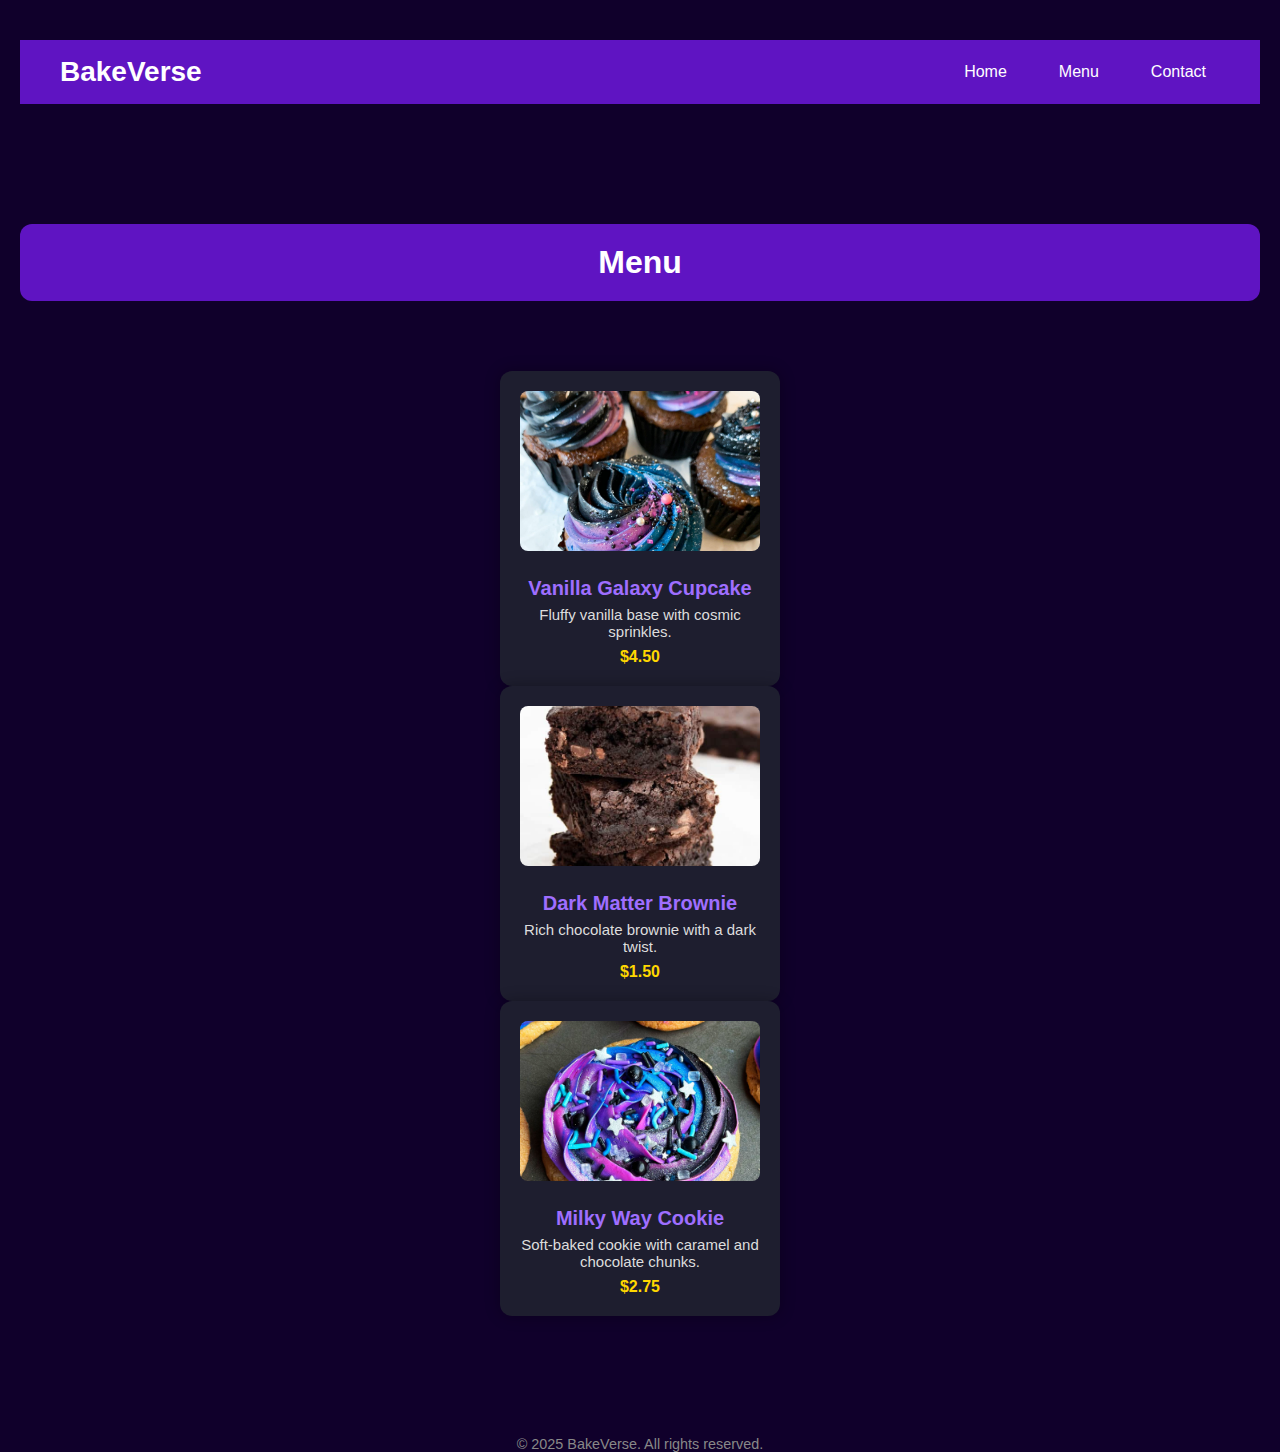
<file: menu.html>
<!DOCTYPE html>
<html lang="en">
<head>
  <meta charset="UTF-8" />
  <meta name="viewport" content="width=device-width, initial-scale=1.0" />
  <title>BakeVerse | Menu</title>
  <link rel="stylesheet" href="style.css" />
</head>
<body>

  <header>
    <nav class="navbar">
      <div class="logo">BakeVerse</div>
      <ul class="nav-links">
        <li><a href="index.html">Home</a></li>
        <li><a href="menu.html">Menu</a></li>
        <li><a href="contact.html" class="active">Contact</a></li>
      </ul>
    </nav>
  </header>

   <main class="menu-section">
    <h1>Menu</h1>
    <div class="menu-items">
      <div class="menu-card">
        <img src="cupcake.jpg" alt="Vanilla Galaxy Cupcake">
        <h2>Vanilla Galaxy Cupcake</h2>
        <p>Fluffy vanilla base with cosmic sprinkles.</p>
        <span class="price">$4.50</span>
      </div>

      <div class="menu-card">
      <img src="brownie.jpg" alt="Dark Matter Brownie">
        <h2>Dark Matter Brownie</h2>
        <p>Rich chocolate brownie with a dark twist.</p>
        <span class="price">$1.50</span>
      </div>

      <div class="menu-card">
      <img src="cookie.jpg" alt="Milky Way Cookie">
        <h2>Milky Way Cookie</h2>
        <p>Soft-baked cookie with caramel and chocolate chunks.</p>
        <span class="price">$2.75</span>
      </div>
    </div>
  </main>


  <footer>
    <p>&copy; 2025 BakeVerse. All rights reserved.</p>
  </footer>

</body>
</html>
</file>
<file: style.css>
* {
  margin: 0;
  padding: 0;
  box-sizing: border-box;
  font-family: 'Poppins', sans-serif;
}

body {
  background-color: #10002b; /* deep space purple */
  color: white;
  font-family: 'Poppins', sans-serif;
  margin: 0;
  padding: 0;
}

header {
  text-align: center;
  padding: 40px 20px;
}

h2 {
  color: #9F6EFF;
  text-align: center;
  margin-top: 60px;
  font-size: 2rem;
}
header p {
  font-size: 1.2rem;
  color: #CCCCCC;
  max-width: 600px;
  margin: 0 auto;
}

.navbar {
  background-color: #5F14C2; /* new purple */
  padding: 16px 40px;
  display: flex;
  justify-content: space-between;
  align-items: center;
  position: sticky;
  top: 0;
  z-index: 999;
}

.nav-links li a {
  text-decoration: none;
  color: white;
  font-size: 16px;
  padding: 8px 14px;
  border-radius: 6px;
  transition: background-color 0.3s;
}


.navbar .logo {
  color: #ffffff;
  font-size: 28px;
  font-weight: bold;
}

.nav-links {
  list-style: none;
  display: flex;
  gap: 24px;
}

.nav-links a:hover {
  color: #c77dff; /* galaxy glow on hover */
}


.hero {
  background-image: url("hero-bakery.jpg"); 
  background-size: cover;
  background-position: center;
  background-repeat: no-repeat;
  height: 300px;
  display: flex;
  justify-content: center;
  align-items: center;
  text-align: center;
  color: white;
  padding: 20px;
  position: relative;
}

.hero {
  text-align: center;
  padding: 100px 20px;
  background: url('hero-bakery.jpg') no-repeat center center/cover; 
}

.hero h1 {
  font-size: 72px;
  margin: 0;
  font-weight: bold;
  color: white;
  letter-spacing: 2px;
}

.hero p {
  font-size: 22px;
  color: white;
  margin-top: 20px;
  font-weight: bold;
}


.btn {
  display: inline-block;
  margin-top: 20px;
  background-color: #71c2eb;
  color: #0D0D2B;
  padding: 12px 24px;
  border: none;
  border-radius: 8px;
  text-decoration: none;
  font-size: 1rem;
  transition: 0.3s;
}

.btn:hover {
  background-color: #98F0D6;
  box-shadow: 0 0 10px #98F0D6;
  cursor: pointer;
}

.menu-section {
  display: flex;
  gap: 30px;
  justify-content: center;
  flex-wrap: wrap;
  padding: 40px 20px;
}
.menu-section h1 {
  background-color: #5F14C2;
  color: white;
  padding: 20px;
  text-align: center;
  width: 100%;
  margin: 40px 0;
  border-radius: 12px;
  box-sizing: border-box;
}


.menu-card {
  background-color: #1e1e2f;
  color: white;
  border-radius: 12px;
  padding: 20px;
  width: 280px;
  text-align: center;
  box-shadow: 0 0 15px rgba(0, 0, 0, 0.3);
  transition: transform 0.3s ease;
}

.menu-card:hover {
  transform: translateY(-8px);
}

.menu-card img {
  width: 100%;
  height: 160px;
  object-fit: cover;
  border-radius: 8px;
  margin-bottom: 12px;
}

.menu-card h2 {
  margin: 10px 0 6px;
  font-size: 20px;
}

.menu-card p {
  font-size: 15px;
  margin-bottom: 8px;
  color: #ddd;
}

.menu-card .price {
  font-weight: bold;
  color: #ffd700;
}
.about-section {
  padding: 40px;
  background-color: #fff5f8;
  text-align: center;
}

.about-title {
  font-size: 36px;
  margin-bottom: 30px;
  color: #333;
}

.about-content {
  display: flex;
  flex-direction: column;
  align-items: center;
  gap: 20px;
  max-width: 800px;
  margin: 0 auto;
}

.about-img {
  width: 250px;
  height: auto;
  border-radius: 15px;
  box-shadow: 0 4px 12px rgba(0, 0, 0, 0.1);
}

.about-content p {
  font-size: 18px;
  line-height: 1.6;
  color: #444;
  padding: 0 20px;
}

form {
  display: flex;
  flex-direction: column;
  align-items: center;
  max-width: 500px;
  margin: 0 auto;
  gap: 10px;
}

form input, form textarea {
  width: 100%;
  padding: 10px;
  border-radius: 6px;
  border: 1px solid #ccc;
}

form button {
  background: #ff4c8b;
  color: white;
  padding: 10px 20px;
  border: none;
  border-radius: 6px;
  cursor: pointer;
}
.contact {
  background-color: #3c096c;
  padding: 60px 20px;
  text-align: center;
  margin: 50px auto;
  width: 90%;
  max-width: 600px;
  border-radius: 20px;
  box-shadow: 0 0 20px #9d4edd;
}

.contact h2 {
  font-size: 32px;
  margin-bottom: 20px;
  color: white;
}

.contact p {
  font-size: 18px;
  margin-bottom: 30px;
  color: white;
}

.contact input,
.contact textarea {
  width: 90%;
  padding: 12px;
  margin: 10px 0;
  border: none;
  border-radius: 10px;
}

.contact button {
  background-color: #9d4edd;
  color: white;
  border: none;
  padding: 12px 25px;
  font-size: 16px;
  border-radius: 10px;
  cursor: pointer;
}

.contact button:hover {
  background-color: #c77dff;
}

footer {
  text-align: center;
  margin-top: 80px;
  color: #888888;
  font-size: 0.9rem;
}

@media (max-width: 768px) {
  nav ul {
    flex-direction: column;
    align-items: center;
  }
  .cards {
    flex-direction: column;
    align-items: center;
  }
}
</file>
